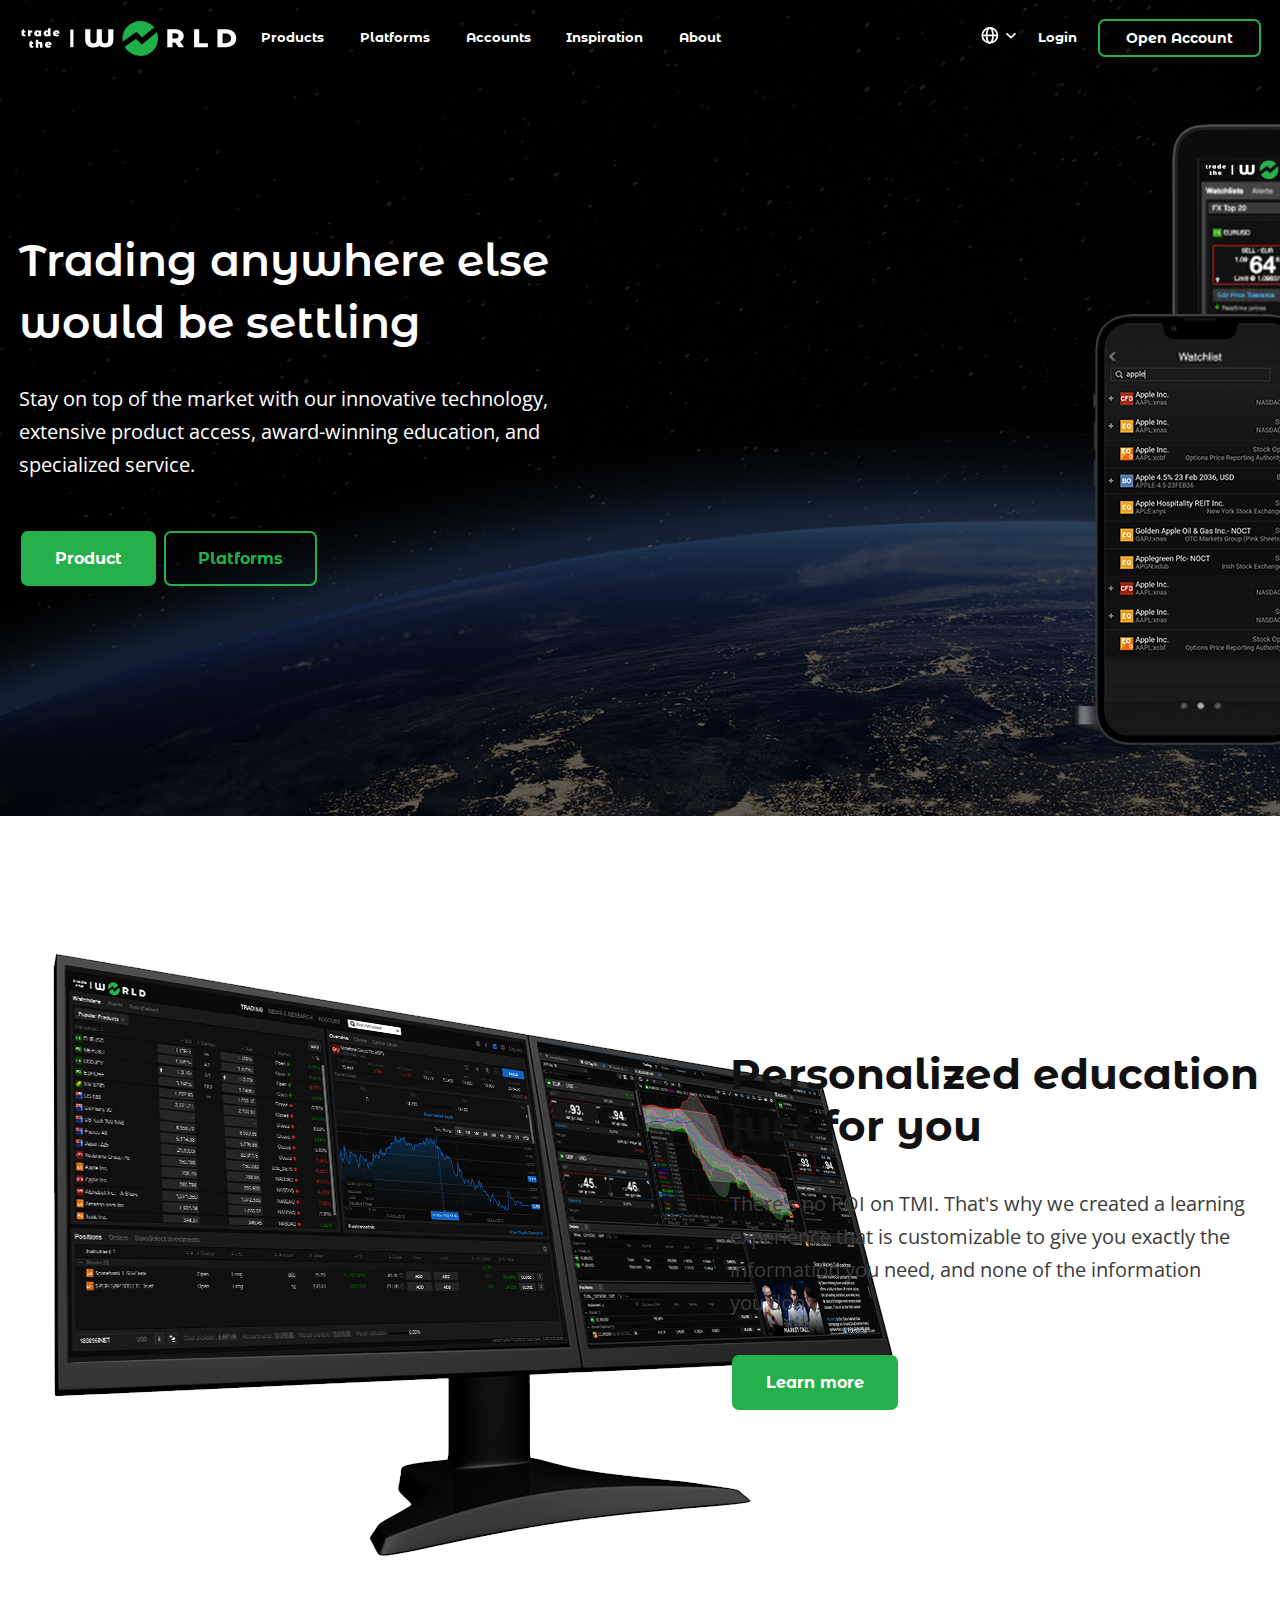
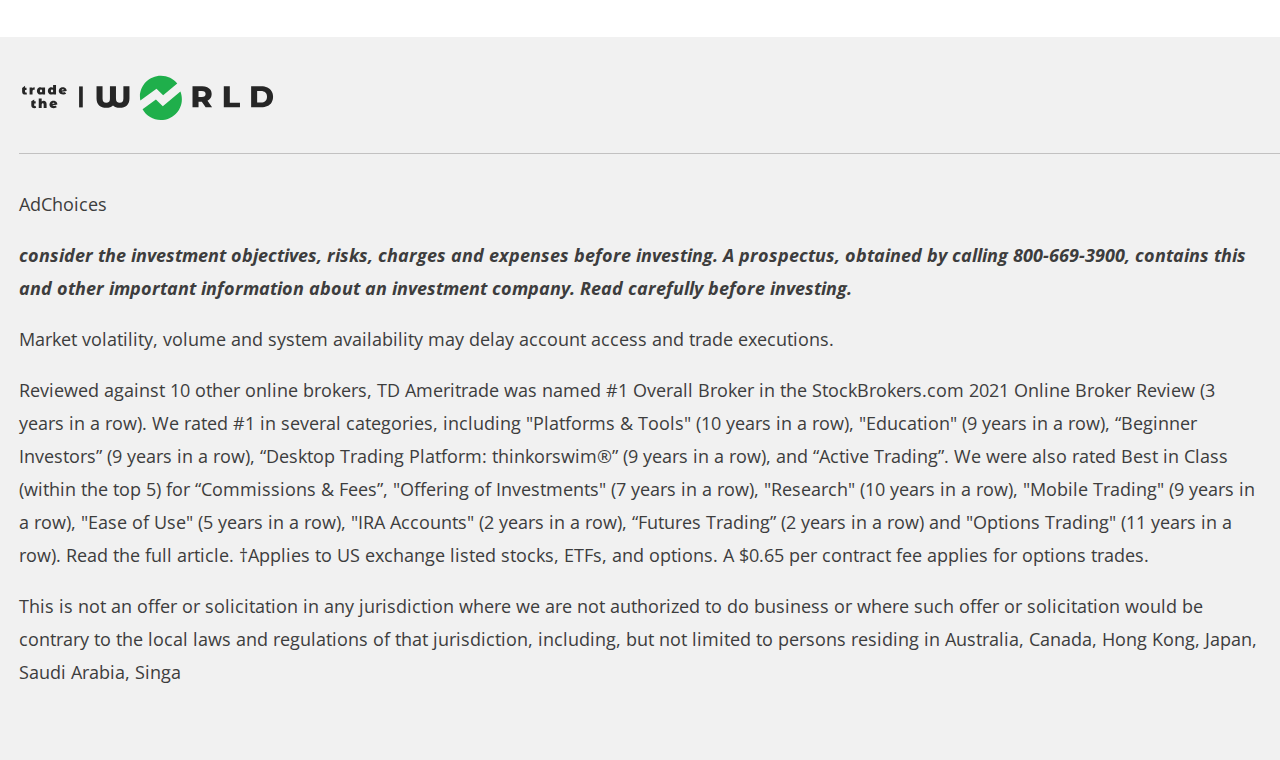
<file: index.html>
<!DOCTYPE html>
<html lang="en">

<head>
    <meta charset="UTF-8">
    <meta http-equiv="X-UA-Compatible" content="IE=edge">
    <meta name="viewport" content="width=device-width, initial-scale=1.0">
    <title>Online Stock Trading</title>
    <meta name="description"
        content="Explore TD Ameritrade, the best online broker for online stock trading, long-term investing, and retirement planning.">
    <link rel="stylesheet" href="mystyle.css">
    <link rel="preconnect" href="https://fonts.googleapis.com">
    <link rel="preconnect" href="https://fonts.gstatic.com" crossorigin>
    <link
        href="https://fonts.googleapis.com/css2?family=Montserrat+Alternates:ital,wght@0,600;0,700;0,800;0,900;1,700&family=Open+Sans:wght@300;400&display=swap"
        rel="stylesheet">
</head>

<body>
    <div class="navSection">
        <div class="navInnerSection">
            <a href="index.html" style="float: left;">
                <img src="images/logo.svg" width="220" alt="Trade The World Logo">
            </a>
            <!-- Left categoryst -->
            <div class="leftCategorys">

                <a href="Products.html" style="text-decoration: none;">
                    <div style=" display: block;">
                        <label>Products</label>
                    </div>
                </a>

                <a href="Platforms.html" style="text-decoration: none;">
                    <div style="display: block;">
                        <label>Platforms</label>
                    </div>
                </a>

                <a href="Accounts.html" style="text-decoration: none;">
                    <div style="display: block;">
                        <label>Accounts</label>
                    </div>
                </a>

                <a href="Inspiration.html" style="text-decoration: none;">
                    <div style="display: block;">
                        <label>Inspiration</label>
                    </div>
                </a>

                <a href="About.html" style="text-decoration: none;">
                    <div style="display: block;">
                        <label>About</label>
                    </div>
                </a>

            </div>
            <!-- right object -->
            <div class="rightNav">

                <a href="https://express.etrade.com/etx/rtao/ma/account-category">
                    <button class="button3 buttonB">Open Account</button>
                </a>
                <div class="loginNav"><a href="https://us.etrade.com/e/t/user/login">Login</a></div>
                <div class="languages" width="41"><a href="#"><img src="images/languages.svg" alt="Trade The World Logo"
                            width="36"></a>
                </div>



            </div>
        </div>
    </div>
    <div class="topSection">
        <div class="inerSection">

            <div class="textBox">
                <h1>Trading anywhere else<br>
                    would be settling</h1>
                <p>Stay on top of the market with our innovative technology,<br> extensive product access,
                    award-winning
                    education, and<br>
                    specialized service.</p>
                <a class="margTop" href="Products.html">
                    <button class="button1 button">Product</button>
                </a>

                <a href="Platforms.html">
                    <button class="button2 button">Platforms</button>
                </a>
            </div>

        </div>
    </div>
    <div class="row">
        <div class="educationPosition">
            <div class="educationText" ">
                <h2>Personalized education<br>
                    just for you</h2>
            <p>There's no ROI on TMI. That's why we created a learning<br>
                experience that is customizable to give you exactly the<br>
                information you need, and none of the information<br>
                you don't. </p>

                <a  href=" Education.html"> <button class="button1 button">Learn more</button>
                </a>

            </div>
        </div>
    </div>
    <footer>
        <div class="footerBox">
            <a href="index.html">
                <img src="images/footerLogo.svg" width="257" alt="Trade The World Logo">
            </a>
            <img src="images/lineFooter.png" alt="Trade The World">


            <p style="margin-top: 30px;">AdChoices</p>

            <p style="font-style: oblique; text-align: justify;"><strong> consider the investment objectives, risks,
                    charges and expenses
                    before investing. A
                    prospectus,
                    obtained by
                    calling 800-669-3900, contains this<br> and other important information about an investment company.
                    Read
                    carefully before
                    investing.</strong>
            </p>
            <p>Market volatility, volume and system availability may delay account access and trade executions.</p>
            <p>Reviewed against 10 other online brokers, TD Ameritrade was named #1 Overall Broker in the
                StockBrokers.com 2021 Online Broker Review (3 years in a row). We rated #1 in several categories,
                including "Platforms & Tools" (10 years in a row), "Education" (9 years in a row), “Beginner Investors”
                (9 years in a row), “Desktop Trading Platform: thinkorswim®” (9 years in a row), and “Active Trading”.
                We were also rated Best in Class (within the top 5) for “Commissions & Fees”, "Offering of Investments"
                (7 years in a row), "Research" (10 years in a row), "Mobile Trading" (9 years in a row), "Ease of Use"
                (5 years in a row), "IRA Accounts" (2 years in a row), “Futures Trading” (2 years in a row) and "Options
                Trading" (11 years in a row). Read the full article.
                †Applies to US exchange listed stocks, ETFs, and options. A $0.65 per contract fee applies for options
                trades.</p>
            <p>This is not an offer or solicitation in any jurisdiction where we are not authorized to do business
                or where such offer or solicitation would be contrary to the local laws and regulations of that
                jurisdiction, including, but not limited to persons residing in Australia, Canada, Hong Kong, Japan,
                Saudi Arabia, Singa</p>

        </div>


    </footer>




</body>

</html>
</file>
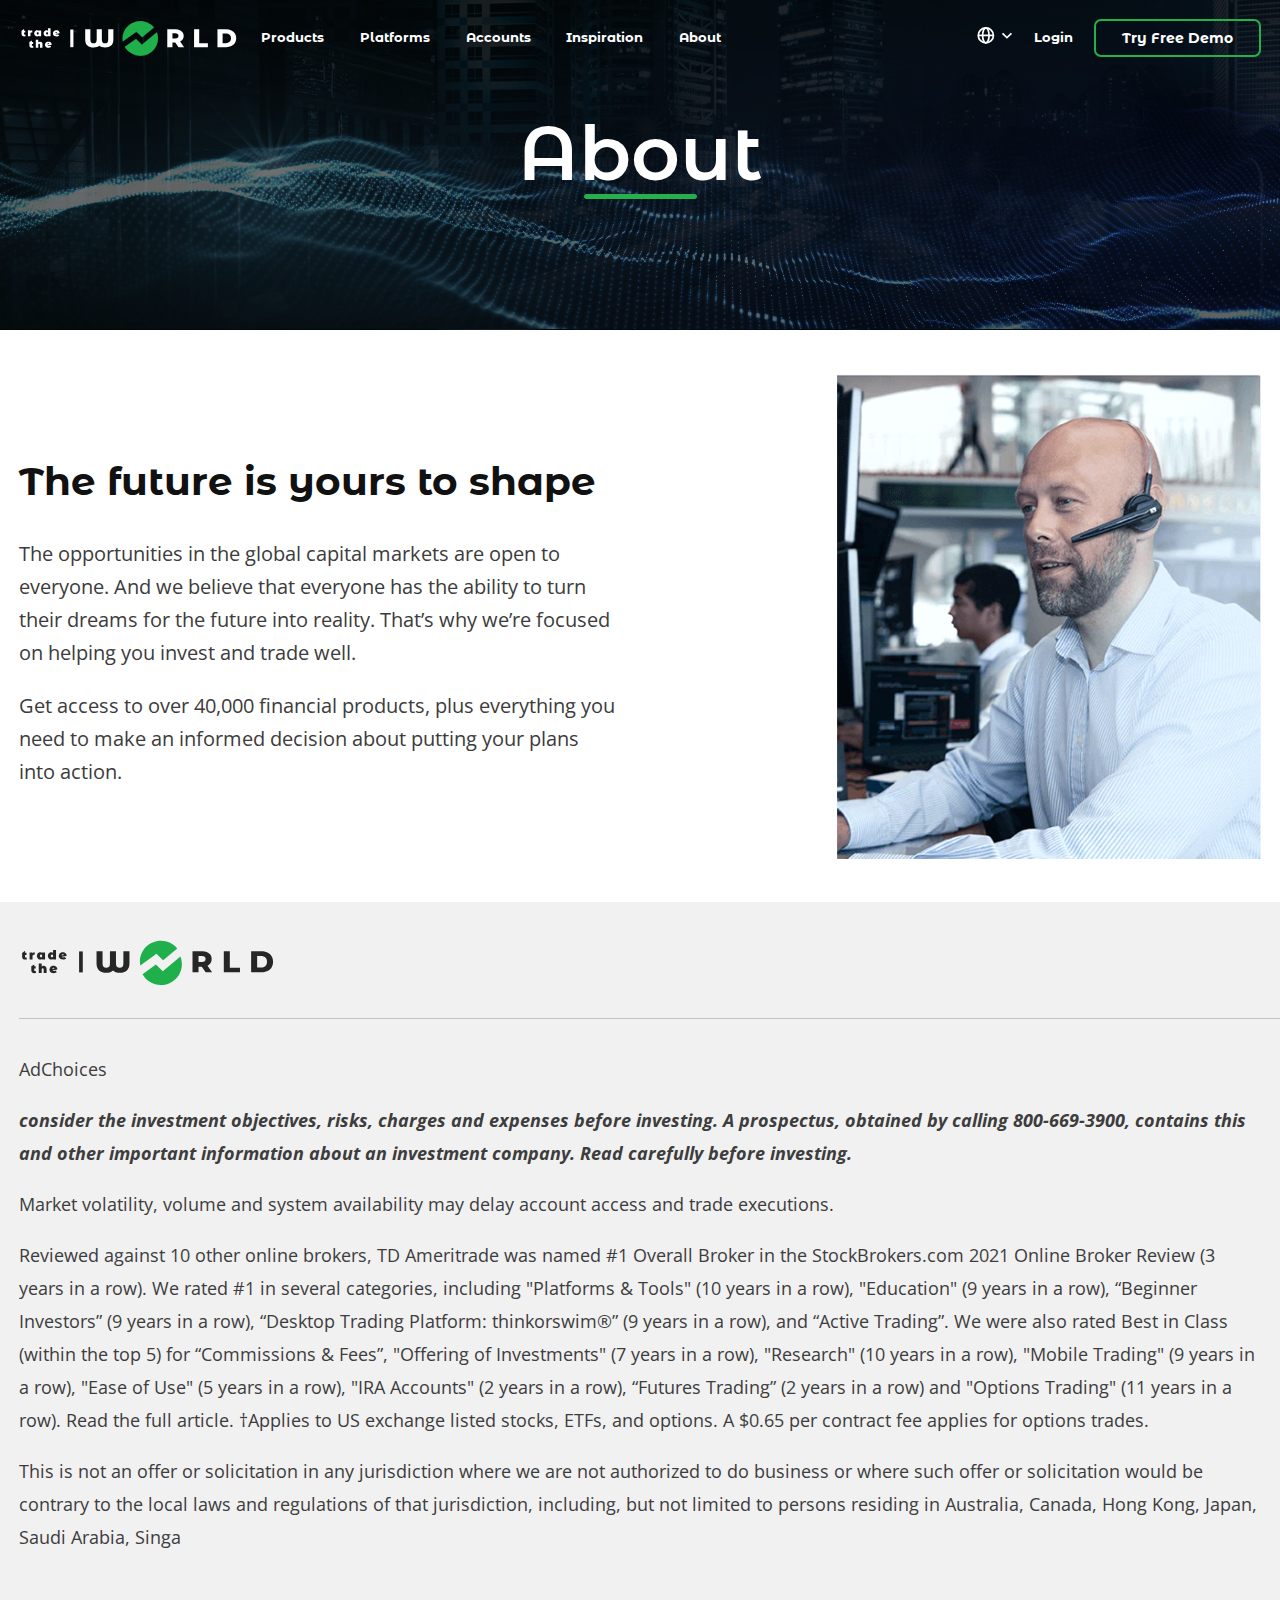
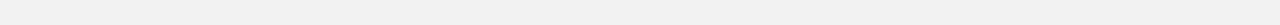
<file: About.html>
<!DOCTYPE html>
<html lang="en">

<head>
    <meta charset="UTF-8">
    <meta http-equiv="X-UA-Compatible" content="IE=edge">
    <meta name="viewport" content="width=device-width, initial-scale=1.0">
    <title>About</title>
    <meta name="description"
        content="Explore TD Ameritrade, the best online broker for online stock trading, long-term investing, and retirement planning.">
    <link rel="stylesheet" href="mystyle.css">
    <link rel="preconnect" href="https://fonts.googleapis.com">
    <link rel="preconnect" href="https://fonts.gstatic.com" crossorigin>
    <link
        href="https://fonts.googleapis.com/css2?family=Montserrat+Alternates:ital,wght@0,600;0,700;0,800;0,900;1,700&family=Open+Sans:wght@300;400&display=swap"
        rel="stylesheet">
</head>

<body>
    <header>
        <div class="navSection">
            <div class="navInnerSection">
                <a href="index.html" style="float: left;">
                    <img src="images/logo.svg" alt="Trade The World Logo" width="220">
                </a>
                <!-- Left categoryst -->
                <div class="leftCategorys">

                    <a href="Products.html" style="text-decoration: none;">
                        <div style=" display: block;">
                            <label>Products</label>
                        </div>
                    </a>

                    <a href="Platforms.html" style="text-decoration: none;">
                        <div style="display: block;">
                            <label>Platforms</label>
                        </div>
                    </a>

                    <a href="Accounts.html" style="text-decoration: none;">
                        <div style="display: block;">
                            <label>Accounts</label>
                        </div>
                    </a>

                    <a href="Inspiration.html" style="text-decoration: none;">
                        <div style="display: block;">
                            <label>Inspiration</label>
                        </div>
                    </a>

                    <a href="About.html" style="text-decoration: none;">
                        <div style="display: block;">
                            <label>About</label>
                        </div>
                    </a>

                </div>
                <!-- right object -->
                <div class="rightNav">

                    <a href="https://www.hackampus.com/">
                        <button class="button3 buttonB">Try Free Demo</button>
                    </a>
                    <div class="loginNav"><a href="#">Login</a></div>
                    <div class="languages" width="41"><a href="#"><img src="images/languages.svg"
                                alt="Trade The World Logo" width="36"></a>
                    </div>



                </div>
            </div>

        </div>

        <div class="hederBox">
            <div style="display: block;height: 270px;text-align: center;margin-top: 0px;">
                <h1>About
                    <img src="images/line01.png"
                        style="display: block;margin-left: auto;margin-right: auto;margin-top: 10px;">

                </h1>
            </div>
        </div>
    </header>

    <!-- middel section -->
    <div class="middtelSection">

        <div class="middelSectionBox">
            <div class="textBoxMiddel">

                <h2>The future is yours to shape</h2>

                <p>The opportunities in the global capital markets are open to<br> everyone. And we believe that
                    everyone
                    has the ability to turn their dreams for the future into reality. That’s why we’re focused
                    on helping you invest and trade well. </p>

                <p>Get access to over 40,000 financial products, plus everything you<br> need to make an informed
                    decision about putting your plans<br> into action.</p>

            </div>



            <div class="textBoxMiddelB"> <img src="images/about.jpg" alt="About"></div>

        </div>


    </div>



    <footer>
        <div class="footerBox">
            <a href="index.html">
                <img src="images/footerLogo.svg" width="257" alt="Trade The World Logo">
            </a>
            <img src="images/lineFooter.png" alt="Trade The World">


            <p style="margin-top: 30px;">AdChoices</p>

            <p style="font-style: oblique; text-align: justify;"><strong> consider the investment objectives, risks,
                    charges and expenses
                    before investing. A
                    prospectus,
                    obtained by
                    calling 800-669-3900, contains this<br> and other important information about an investment
                    company.
                    Read
                    carefully before
                    investing.</strong>
            </p>
            <p>Market volatility, volume and system availability may delay account access and trade executions.</p>
            <p>Reviewed against 10 other online brokers, TD Ameritrade was named #1 Overall Broker in the
                StockBrokers.com 2021 Online Broker Review (3 years in a row). We rated #1 in several categories,
                including "Platforms & Tools" (10 years in a row), "Education" (9 years in a row), “Beginner Investors”
                (9 years in a row), “Desktop Trading Platform: thinkorswim®” (9 years in a row), and “Active Trading”.
                We were also rated Best in Class (within the top 5) for “Commissions & Fees”, "Offering of Investments"
                (7 years in a row), "Research" (10 years in a row), "Mobile Trading" (9 years in a row), "Ease of Use"
                (5 years in a row), "IRA Accounts" (2 years in a row), “Futures Trading” (2 years in a row) and
                "Options
                Trading" (11 years in a row). Read the full article.
                †Applies to US exchange listed stocks, ETFs, and options. A $0.65 per contract fee applies for options
                trades.</p>
            <p>This is not an offer or solicitation in any jurisdiction where we are not authorized to do business
                or where such offer or solicitation would be contrary to the local laws and regulations of that
                jurisdiction, including, but not limited to persons residing in Australia, Canada, Hong Kong, Japan,
                Saudi Arabia, Singa</p>

        </div>


    </footer>
</body>

</html>
</file>
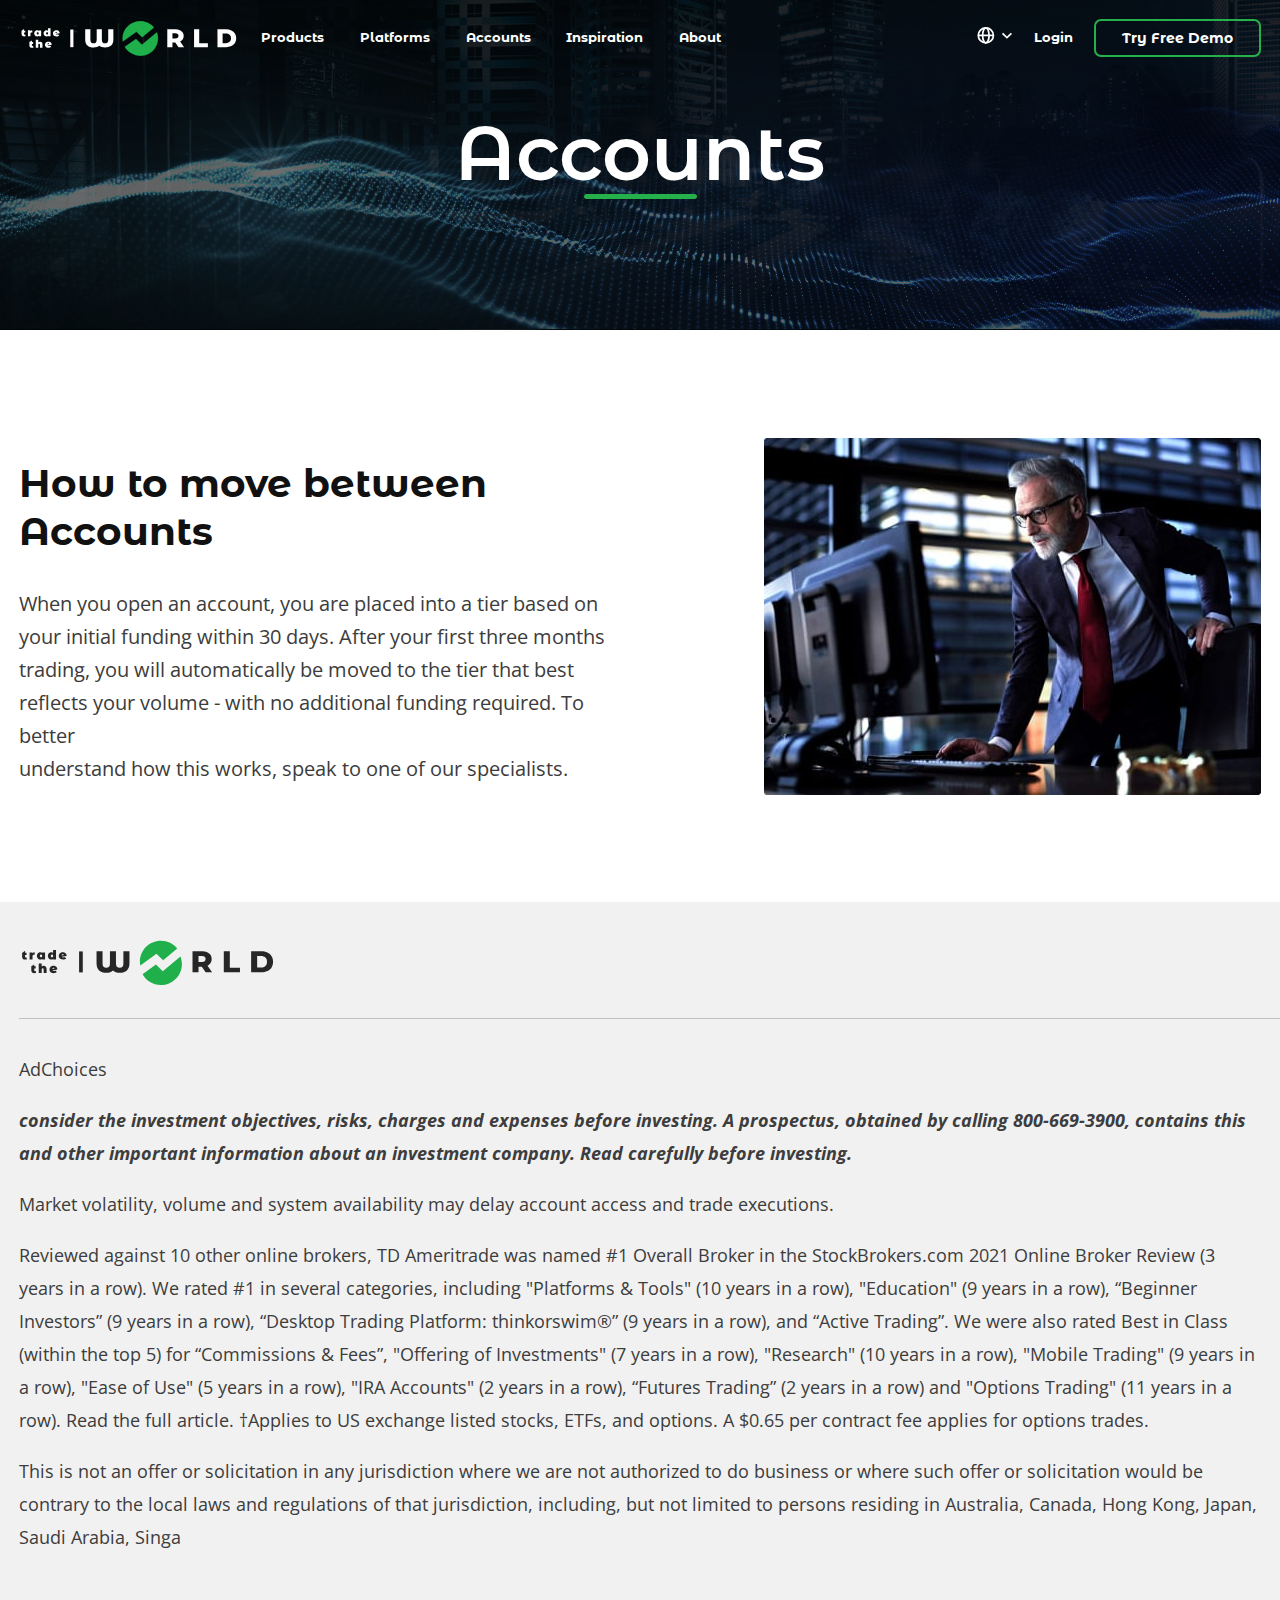
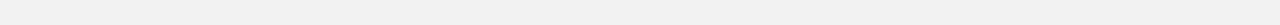
<file: Accounts.html>
<!DOCTYPE html>
<html lang="en">

<head>
    <meta charset="UTF-8">
    <meta http-equiv="X-UA-Compatible" content="IE=edge">
    <meta name="viewport" content="width=device-width, initial-scale=1.0">
    <title>Accounts</title>
    <meta name="description"
        content="Explore TD Ameritrade, the best online broker for online stock trading, long-term investing, and retirement planning.">
    <link rel="stylesheet" href="mystyle.css">
    <link rel="preconnect" href="https://fonts.googleapis.com">
    <link rel="preconnect" href="https://fonts.gstatic.com" crossorigin>
    <link
        href="https://fonts.googleapis.com/css2?family=Montserrat+Alternates:ital,wght@0,600;0,700;0,800;0,900;1,700&family=Open+Sans:wght@300;400&display=swap"
        rel="stylesheet">
</head>

<body>
    <header>
        <div class="navSection">
            <div class="navInnerSection">
                <a href="index.html" style="float: left;">
                    <img src="images/logo.svg" alt="Trade The World Logo" width="220">
                </a>
                <!-- Left categoryst -->
                <div class="leftCategorys">

                    <a href="Products.html" style="text-decoration: none;">
                        <div style=" display: block;">
                            <label>Products</label>
                        </div>
                    </a>

                    <a href="Platforms.html" style="text-decoration: none;">
                        <div style="display: block;">
                            <label>Platforms</label>
                        </div>
                    </a>

                    <a href="Accounts.html" style="text-decoration: none;">
                        <div style="display: block;">
                            <label>Accounts</label>
                        </div>
                    </a>

                    <a href="Inspiration.html" style="text-decoration: none;">
                        <div style="display: block;">
                            <label>Inspiration</label>
                        </div>
                    </a>

                    <a href="About.html" style="text-decoration: none;">
                        <div style="display: block;">
                            <label>About</label>
                        </div>
                    </a>

                </div>
                <!-- right object -->
                <div class="rightNav">

                    <a href="https://www.hackampus.com/">
                        <button class="button3 buttonB">Try Free Demo</button>
                    </a>
                    <div class="loginNav"><a href="#">Login</a></div>
                    <div class="languages" width="41"><a href="#"><img src="images/languages.svg"
                                alt="Trade The World Logo" width="36"></a>
                    </div>



                </div>
            </div>

        </div>

        <div class="hederBox">
            <div style="display: block;height: 270px;text-align: center;margin-top: 0px;">
                <h1>Accounts
                    <img src="images/line01.png"
                        style="display: block;margin-left: auto;margin-right: auto;margin-top: 10px;">

                </h1>
            </div>
        </div>
    </header>

    <!-- middel section -->
    <div class="middtelSection">

        <div class="middelSectionBox">
            <div class="textBoxMiddel">

                <h2>How to move between<br>
                    Accounts</h2>

                <p>When you open an account, you are placed into a tier based on<br> your initial funding within 30
                    days.
                    After your first three months<br> trading, you will automatically be moved to the tier that best
                    reflects your volume - with no additional funding required. To better<br> understand how this works,
                    speak to one of our specialists.</p>

            </div>



            <div class="textBoxMiddelB"> <img src="images/accounts.jpg" alt="Accounts"></div>

        </div>


    </div>



    <footer>
        <div class="footerBox">
            <a href="index.html">
                <img src="images/footerLogo.svg" width="257" alt="Trade The World Logo">
            </a>
            <img src="images/lineFooter.png" alt="Trade The World">


            <p style="margin-top: 30px;">AdChoices</p>

            <p style="font-style: oblique; text-align: justify;"><strong> consider the investment objectives, risks,
                    charges and expenses
                    before investing. A
                    prospectus,
                    obtained by
                    calling 800-669-3900, contains this<br> and other important information about an investment
                    company.
                    Read
                    carefully before
                    investing.</strong>
            </p>
            <p>Market volatility, volume and system availability may delay account access and trade executions.</p>
            <p>Reviewed against 10 other online brokers, TD Ameritrade was named #1 Overall Broker in the
                StockBrokers.com 2021 Online Broker Review (3 years in a row). We rated #1 in several categories,
                including "Platforms & Tools" (10 years in a row), "Education" (9 years in a row), “Beginner Investors”
                (9 years in a row), “Desktop Trading Platform: thinkorswim®” (9 years in a row), and “Active Trading”.
                We were also rated Best in Class (within the top 5) for “Commissions & Fees”, "Offering of Investments"
                (7 years in a row), "Research" (10 years in a row), "Mobile Trading" (9 years in a row), "Ease of Use"
                (5 years in a row), "IRA Accounts" (2 years in a row), “Futures Trading” (2 years in a row) and
                "Options
                Trading" (11 years in a row). Read the full article.
                †Applies to US exchange listed stocks, ETFs, and options. A $0.65 per contract fee applies for options
                trades.</p>
            <p>This is not an offer or solicitation in any jurisdiction where we are not authorized to do business
                or where such offer or solicitation would be contrary to the local laws and regulations of that
                jurisdiction, including, but not limited to persons residing in Australia, Canada, Hong Kong, Japan,
                Saudi Arabia, Singa</p>

        </div>


    </footer>
</body>

</html>
</file>
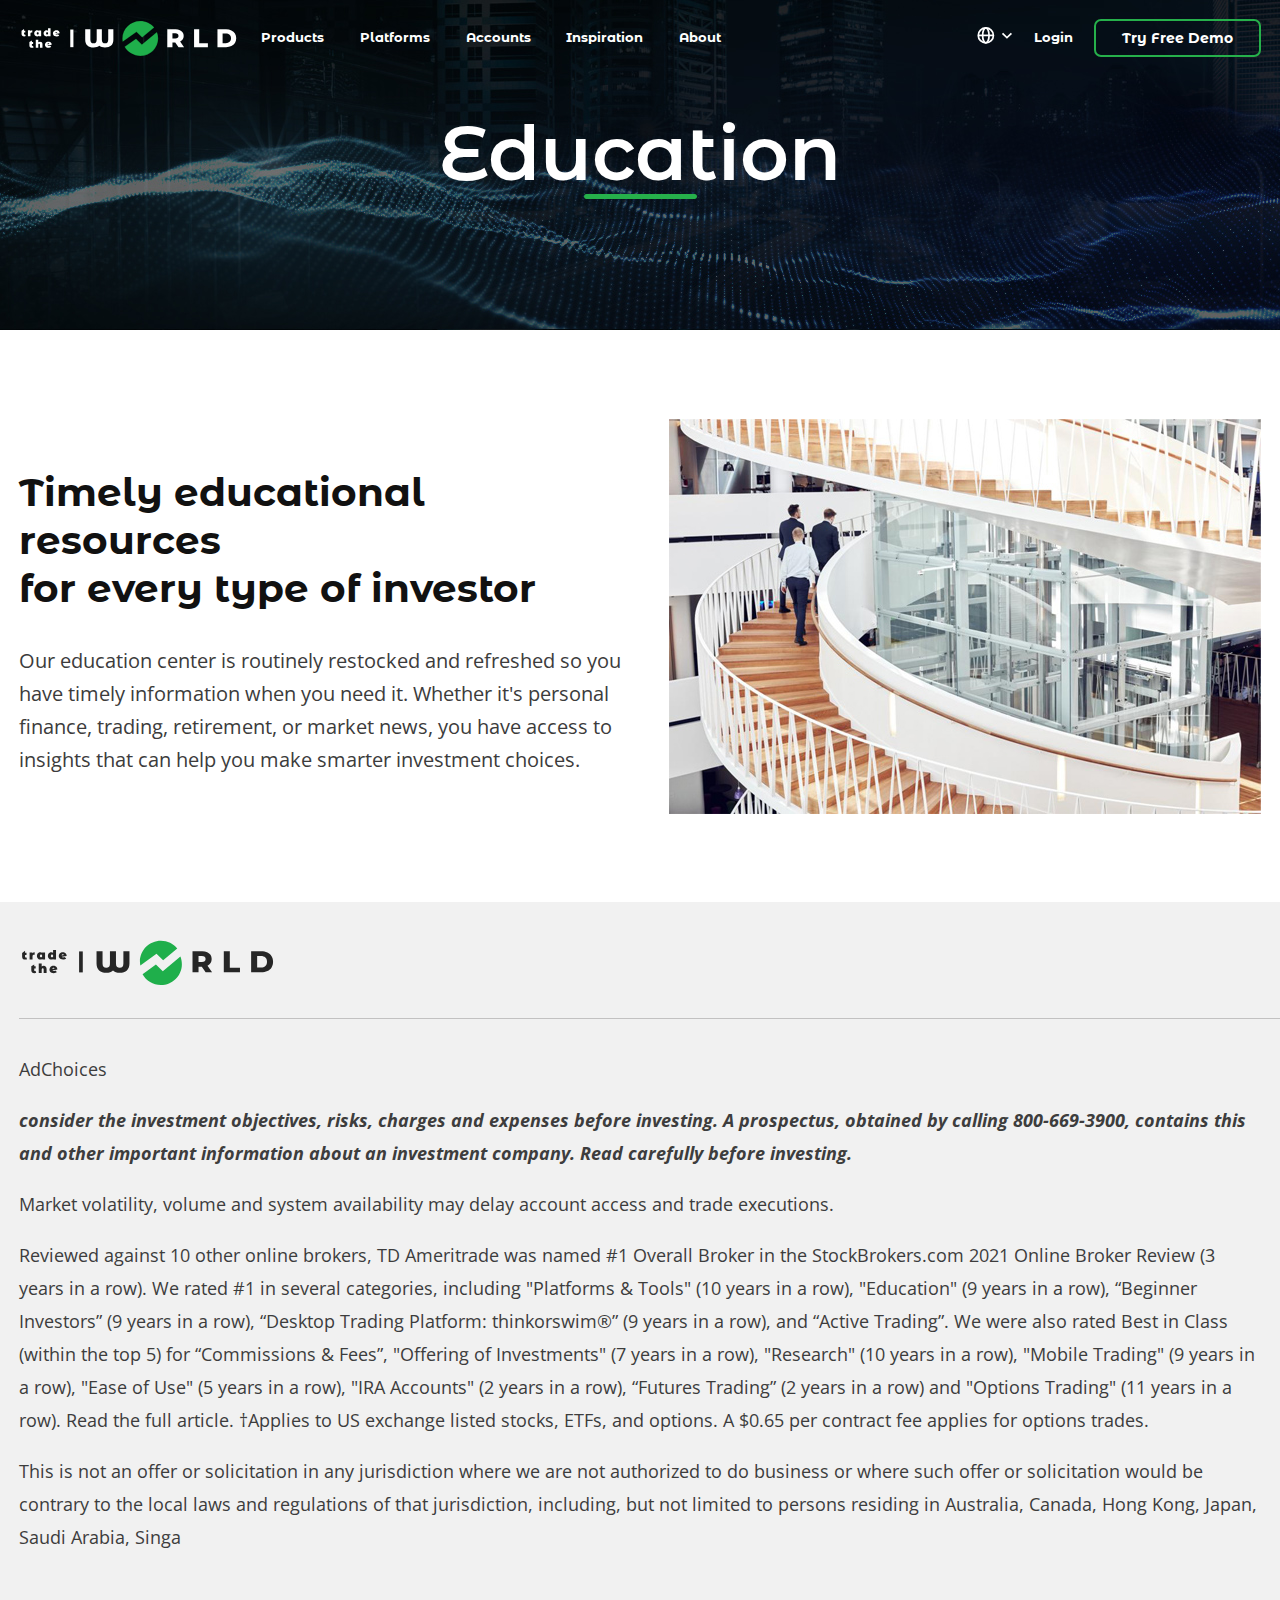
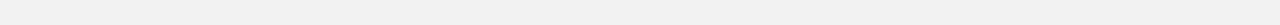
<file: Education.html>
<!DOCTYPE html>
<html lang="en">

<head>
    <meta charset="UTF-8">
    <meta http-equiv="X-UA-Compatible" content="IE=edge">
    <meta name="viewport" content="width=device-width, initial-scale=1.0">
    <title>Education</title>
    <meta name="description"
        content="Explore TD Ameritrade, the best online broker for online stock trading, long-term investing, and retirement planning.">
    <link rel="stylesheet" href="mystyle.css">
    <link rel="preconnect" href="https://fonts.googleapis.com">
    <link rel="preconnect" href="https://fonts.gstatic.com" crossorigin>
    <link
        href="https://fonts.googleapis.com/css2?family=Montserrat+Alternates:ital,wght@0,600;0,700;0,800;0,900;1,700&family=Open+Sans:wght@300;400&display=swap"
        rel="stylesheet">
</head>

<body>
    <header>
        <div class="navSection">
            <div class="navInnerSection">
                <a href="index.html" style="float: left;">
                    <img src="images/logo.svg" alt="Trade The World Logo" width="220">
                </a>
                <!-- Left categoryst -->
                <div class="leftCategorys">

                    <a href="Products.html" style="text-decoration: none;">
                        <div style=" display: block;">
                            <label>Products</label>
                        </div>
                    </a>

                    <a href="Platforms.html" style="text-decoration: none;">
                        <div style="display: block;">
                            <label>Platforms</label>
                        </div>
                    </a>

                    <a href="Accounts.html" style="text-decoration: none;">
                        <div style="display: block;">
                            <label>Accounts</label>
                        </div>
                    </a>

                    <a href="Inspiration.html" style="text-decoration: none;">
                        <div style="display: block;">
                            <label>Inspiration</label>
                        </div>
                    </a>

                    <a href="About.html" style="text-decoration: none;">
                        <div style="display: block;">
                            <label>About</label>
                        </div>
                    </a>

                </div>
                <!-- right object -->
                <div class="rightNav">

                    <a href="https://www.hackampus.com/">
                        <button class="button3 buttonB">Try Free Demo</button>
                    </a>
                    <div class="loginNav"><a href="#">Login</a></div>
                    <div class="languages" width="41"><a href="#"><img src="images/languages.svg"
                                alt="Trade The World Logo" width="36"></a>
                    </div>



                </div>
            </div>

        </div>

        <div class="hederBox">
            <div style="display: block;height: 270px;text-align: center;margin-top: 0px;">
                <h1>Education
                    <img src="images/line01.png"
                        style="display: block;margin-left: auto;margin-right: auto;margin-top: 10px;">

                </h1>
            </div>
        </div>
    </header>

    <!-- middel section -->
    <div class="middtelSection">

        <div class="middelSectionBox">
            <div class="textBoxMiddel">

                <h2>Timely educational resources<br>
                    for every type of investor </h2>

                <p>Our education center is routinely restocked and refreshed so you<br> have timely information when you
                    need it. Whether it's personal<br> finance, trading, retirement, or market news, you have access
                    to<br>
                    insights that can help you make smarter investment choices.</p>

            </div>



            <div class="textBoxMiddelB"> <img src="images/education.jpg" alt="Trading Education"></div>

        </div>


    </div>



    <footer>
        <div class="footerBox">
            <a href="index.html">
                <img src="images/footerLogo.svg" width="257" alt="Trade The World Logo">
            </a>
            <img src="images/lineFooter.png" alt="Trade The World">


            <p style="margin-top: 30px;">AdChoices</p>

            <p style="font-style: oblique; text-align: justify;"><strong> consider the investment objectives, risks,
                    charges and expenses
                    before investing. A
                    prospectus,
                    obtained by
                    calling 800-669-3900, contains this<br> and other important information about an investment
                    company.
                    Read
                    carefully before
                    investing.</strong>
            </p>
            <p>Market volatility, volume and system availability may delay account access and trade executions.</p>
            <p>Reviewed against 10 other online brokers, TD Ameritrade was named #1 Overall Broker in the
                StockBrokers.com 2021 Online Broker Review (3 years in a row). We rated #1 in several categories,
                including "Platforms & Tools" (10 years in a row), "Education" (9 years in a row), “Beginner Investors”
                (9 years in a row), “Desktop Trading Platform: thinkorswim®” (9 years in a row), and “Active Trading”.
                We were also rated Best in Class (within the top 5) for “Commissions & Fees”, "Offering of Investments"
                (7 years in a row), "Research" (10 years in a row), "Mobile Trading" (9 years in a row), "Ease of Use"
                (5 years in a row), "IRA Accounts" (2 years in a row), “Futures Trading” (2 years in a row) and
                "Options
                Trading" (11 years in a row). Read the full article.
                †Applies to US exchange listed stocks, ETFs, and options. A $0.65 per contract fee applies for options
                trades.</p>
            <p>This is not an offer or solicitation in any jurisdiction where we are not authorized to do business
                or where such offer or solicitation would be contrary to the local laws and regulations of that
                jurisdiction, including, but not limited to persons residing in Australia, Canada, Hong Kong, Japan,
                Saudi Arabia, Singa</p>

        </div>


    </footer>
</body>

</html>
</file>
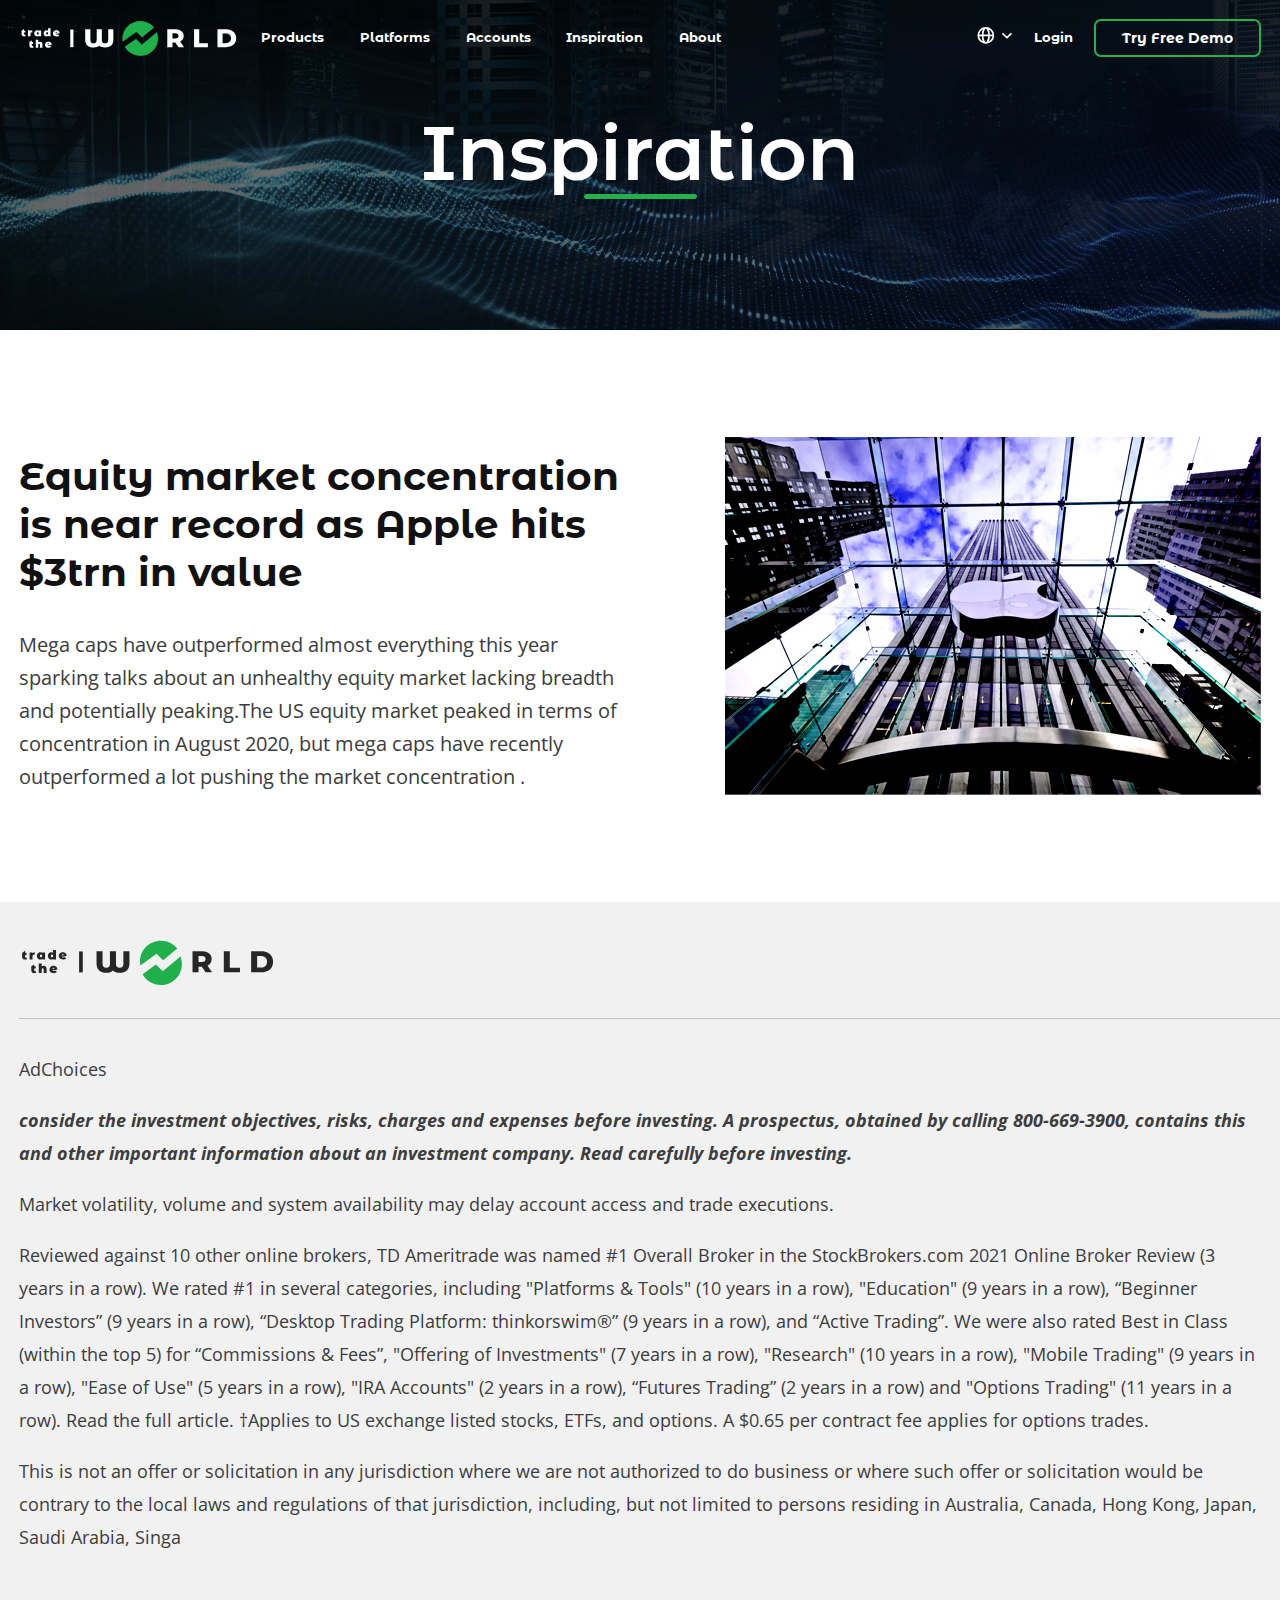
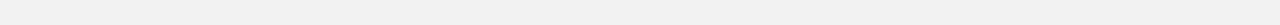
<file: Inspiration.html>
<!DOCTYPE html>
<html lang="en">

<head>
    <meta charset="UTF-8">
    <meta http-equiv="X-UA-Compatible" content="IE=edge">
    <meta name="viewport" content="width=device-width, initial-scale=1.0">
    <title>Inspiration</title>
    <meta name="description"
        content="Explore TD Ameritrade, the best online broker for online stock trading, long-term investing, and retirement planning.">
    <link rel="stylesheet" href="mystyle.css">
    <link rel="preconnect" href="https://fonts.googleapis.com">
    <link rel="preconnect" href="https://fonts.gstatic.com" crossorigin>
    <link
        href="https://fonts.googleapis.com/css2?family=Montserrat+Alternates:ital,wght@0,600;0,700;0,800;0,900;1,700&family=Open+Sans:wght@300;400&display=swap"
        rel="stylesheet">
</head>

<body>
    <header>
        <div class="navSection">
            <div class="navInnerSection">
                <a href="index.html" style="float: left;">
                    <img src="images/logo.svg" alt="Trade The World Logo" width="220">
                </a>
                <!-- Left categoryst -->
                <div class="leftCategorys">

                    <a href="Products.html" style="text-decoration: none;">
                        <div style=" display: block;">
                            <label>Products</label>
                        </div>
                    </a>

                    <a href="Platforms.html" style="text-decoration: none;">
                        <div style="display: block;">
                            <label>Platforms</label>
                        </div>
                    </a>

                    <a href="Accounts.html" style="text-decoration: none;">
                        <div style="display: block;">
                            <label>Accounts</label>
                        </div>
                    </a>

                    <a href="Inspiration.html" style="text-decoration: none;">
                        <div style="display: block;">
                            <label>Inspiration</label>
                        </div>
                    </a>

                    <a href="About.html" style="text-decoration: none;">
                        <div style="display: block;">
                            <label>About</label>
                        </div>
                    </a>

                </div>
                <!-- right object -->
                <div class="rightNav">

                    <a href="https://www.hackampus.com/">
                        <button class="button3 buttonB">Try Free Demo</button>
                    </a>
                    <div class="loginNav"><a href="#">Login</a></div>
                    <div class="languages" width="41"><a href="#"><img src="images/languages.svg"
                                alt="Trade The World Logo" width="36"></a>
                    </div>



                </div>
            </div>

        </div>

        <div class="hederBox">
            <div style="display: block;height: 270px;text-align: center;margin-top: 0px;">
                <h1>Inspiration
                    <img src="images/line01.png"
                        style="display: block;margin-left: auto;margin-right: auto;margin-top: 10px;">

                </h1>
            </div>
        </div>
    </header>

    <!-- middel section -->
    <div class="middtelSection">

        <div class="middelSectionBox">
            <div class="textBoxMiddel">

                <h2>Equity market concentration<br>
                    is near record as Apple hits<br>
                    $3trn in value</h2>

                <p>Mega caps have outperformed almost everything this year<br>
                    sparking talks about an unhealthy equity market lacking breadth<br> and potentially peaking.The US
                    equity market peaked in terms of<br> concentration in August 2020, but mega caps have recently
                    outperformed a lot pushing the market concentration .</p>

            </div>



            <div class="textBoxMiddelB"> <img src="images/apple.jpg" alt="Inspiration"></div>

        </div>


    </div>



    <footer>
        <div class="footerBox">
            <a href="index.html">
                <img src="images/footerLogo.svg" width="257" alt="Trade The World Logo">
            </a>
            <img src="images/lineFooter.png" alt="Trade The World">


            <p style="margin-top: 30px;">AdChoices</p>

            <p style="font-style: oblique; text-align: justify;"><strong> consider the investment objectives, risks,
                    charges and expenses
                    before investing. A
                    prospectus,
                    obtained by
                    calling 800-669-3900, contains this<br> and other important information about an investment
                    company.
                    Read
                    carefully before
                    investing.</strong>
            </p>
            <p>Market volatility, volume and system availability may delay account access and trade executions.</p>
            <p>Reviewed against 10 other online brokers, TD Ameritrade was named #1 Overall Broker in the
                StockBrokers.com 2021 Online Broker Review (3 years in a row). We rated #1 in several categories,
                including "Platforms & Tools" (10 years in a row), "Education" (9 years in a row), “Beginner Investors”
                (9 years in a row), “Desktop Trading Platform: thinkorswim®” (9 years in a row), and “Active Trading”.
                We were also rated Best in Class (within the top 5) for “Commissions & Fees”, "Offering of Investments"
                (7 years in a row), "Research" (10 years in a row), "Mobile Trading" (9 years in a row), "Ease of Use"
                (5 years in a row), "IRA Accounts" (2 years in a row), “Futures Trading” (2 years in a row) and
                "Options
                Trading" (11 years in a row). Read the full article.
                †Applies to US exchange listed stocks, ETFs, and options. A $0.65 per contract fee applies for options
                trades.</p>
            <p>This is not an offer or solicitation in any jurisdiction where we are not authorized to do business
                or where such offer or solicitation would be contrary to the local laws and regulations of that
                jurisdiction, including, but not limited to persons residing in Australia, Canada, Hong Kong, Japan,
                Saudi Arabia, Singa</p>

        </div>


    </footer>
</body>

</html>
</file>
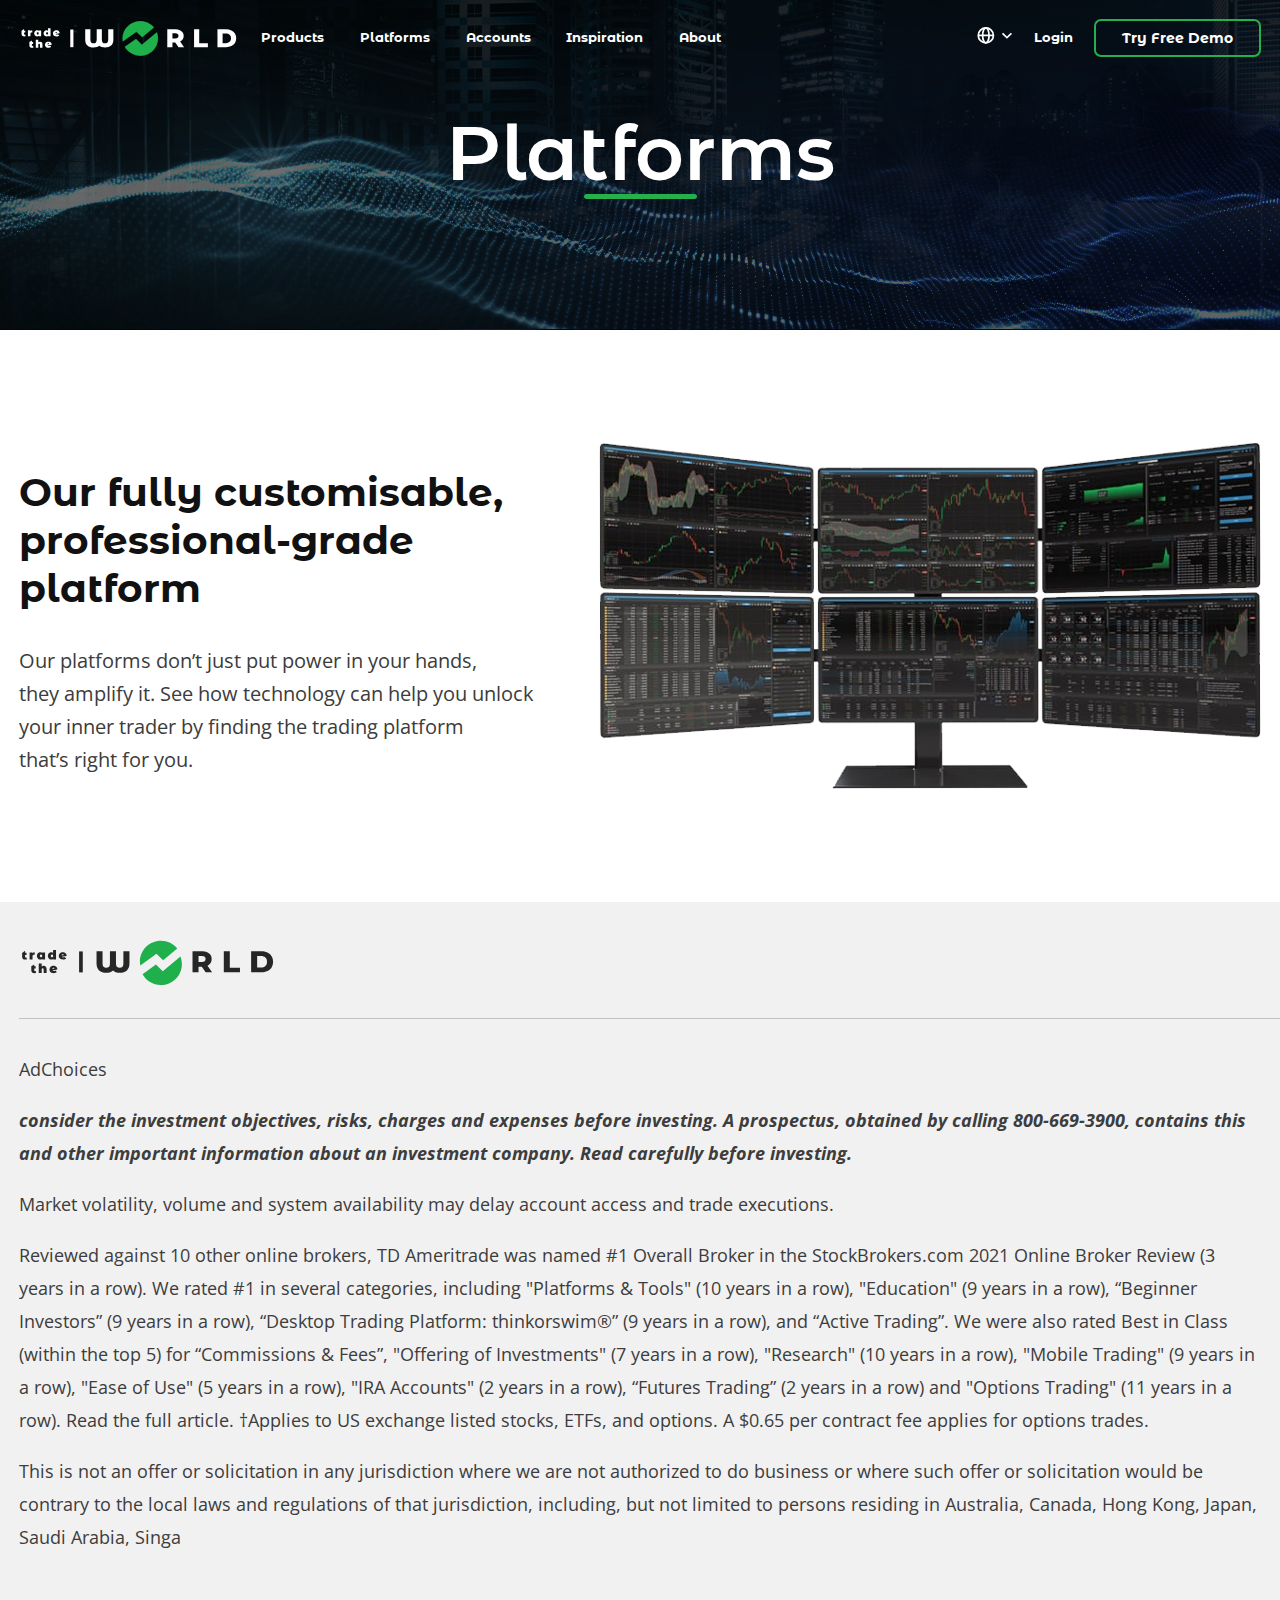
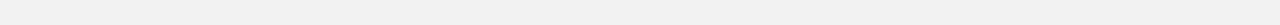
<file: Platforms.html>
<!DOCTYPE html>
<html lang="en">

<head>
    <meta charset="UTF-8">
    <meta http-equiv="X-UA-Compatible" content="IE=edge">
    <meta name="viewport" content="width=device-width, initial-scale=1.0">
    <title>Platforms</title>
    <meta name="description"
        content="Explore TD Ameritrade, the best online broker for online stock trading, long-term investing, and retirement planning.">
    <link rel="stylesheet" href="mystyle.css">
    <link rel="preconnect" href="https://fonts.googleapis.com">
    <link rel="preconnect" href="https://fonts.gstatic.com" crossorigin>
    <link
        href="https://fonts.googleapis.com/css2?family=Montserrat+Alternates:ital,wght@0,600;0,700;0,800;0,900;1,700&family=Open+Sans:wght@300;400&display=swap"
        rel="stylesheet">
</head>

<body>
    <header>
        <div class="navSection">
            <div class="navInnerSection">
                <a href="index.html" style="float: left;">
                    <img src="images/logo.svg" alt="Trade The World Logo" width="220">
                </a>
                <!-- Left categoryst -->
                <div class="leftCategorys">

                    <a href="Products.html" style="text-decoration: none;">
                        <div style=" display: block;">
                            <label>Products</label>
                        </div>
                    </a>

                    <a href="Platforms.html" style="text-decoration: none;">
                        <div style="display: block;">
                            <label>Platforms</label>
                        </div>
                    </a>

                    <a href="Accounts.html" style="text-decoration: none;">
                        <div style="display: block;">
                            <label>Accounts</label>
                        </div>
                    </a>

                    <a href="Inspiration.html" style="text-decoration: none;">
                        <div style="display: block;">
                            <label>Inspiration</label>
                        </div>
                    </a>

                    <a href="About.html" style="text-decoration: none;">
                        <div style="display: block;">
                            <label>About</label>
                        </div>
                    </a>

                </div>
                <!-- right object -->
                <div class="rightNav">

                    <a href="https://www.hackampus.com/">
                        <button class="button3 buttonB">Try Free Demo</button>
                    </a>
                    <div class="loginNav"><a href="#">Login</a></div>
                    <div class="languages" width="41"><a href="#"><img src="images/languages.svg"
                                alt="Trade The World Logo" width="36"></a>
                    </div>



                </div>
            </div>

        </div>

        <div class="hederBox">
            <div style="display: block;height: 270px;text-align: center;margin-top: 0px;">
                <h1>Platforms
                    <img src="images/line01.png"
                        style="display: block;margin-left: auto;margin-right: auto;margin-top: 10px;">

                </h1>
            </div>
        </div>
    </header>

    <!-- middel section -->
    <div class="middtelSection">

        <div class="middelSectionBox">
            <div class="textBoxMiddel">

                <h2>Our fully customisable,<br>
                    professional-grade<br>
                    platform </h2>

                <p>Our platforms don’t just put power in your hands,<br>
                    they amplify it. See how technology can help you unlock<br>
                    your inner trader by finding the trading platform<br>
                    that’s right for you.</p>

            </div>



            <div class="textBoxMiddelB"> <img src="images/platform.png" alt="our platform"></div>

        </div>


    </div>



    <footer>
        <div class="footerBox">
            <a href="index.html">
                <img src="images/footerLogo.svg" width="257" alt="Trade The World Logo">
            </a>
            <img src="images/lineFooter.png" alt="Trade The World">


            <p style="margin-top: 30px;">AdChoices</p>

            <p style="font-style: oblique; text-align: justify;"><strong> consider the investment objectives, risks,
                    charges and expenses
                    before investing. A
                    prospectus,
                    obtained by
                    calling 800-669-3900, contains this<br> and other important information about an investment
                    company.
                    Read
                    carefully before
                    investing.</strong>
            </p>
            <p>Market volatility, volume and system availability may delay account access and trade executions.</p>
            <p>Reviewed against 10 other online brokers, TD Ameritrade was named #1 Overall Broker in the
                StockBrokers.com 2021 Online Broker Review (3 years in a row). We rated #1 in several categories,
                including "Platforms & Tools" (10 years in a row), "Education" (9 years in a row), “Beginner Investors”
                (9 years in a row), “Desktop Trading Platform: thinkorswim®” (9 years in a row), and “Active Trading”.
                We were also rated Best in Class (within the top 5) for “Commissions & Fees”, "Offering of Investments"
                (7 years in a row), "Research" (10 years in a row), "Mobile Trading" (9 years in a row), "Ease of Use"
                (5 years in a row), "IRA Accounts" (2 years in a row), “Futures Trading” (2 years in a row) and
                "Options
                Trading" (11 years in a row). Read the full article.
                †Applies to US exchange listed stocks, ETFs, and options. A $0.65 per contract fee applies for options
                trades.</p>
            <p>This is not an offer or solicitation in any jurisdiction where we are not authorized to do business
                or where such offer or solicitation would be contrary to the local laws and regulations of that
                jurisdiction, including, but not limited to persons residing in Australia, Canada, Hong Kong, Japan,
                Saudi Arabia, Singa</p>

        </div>


    </footer>
</body>

</html>
</file>
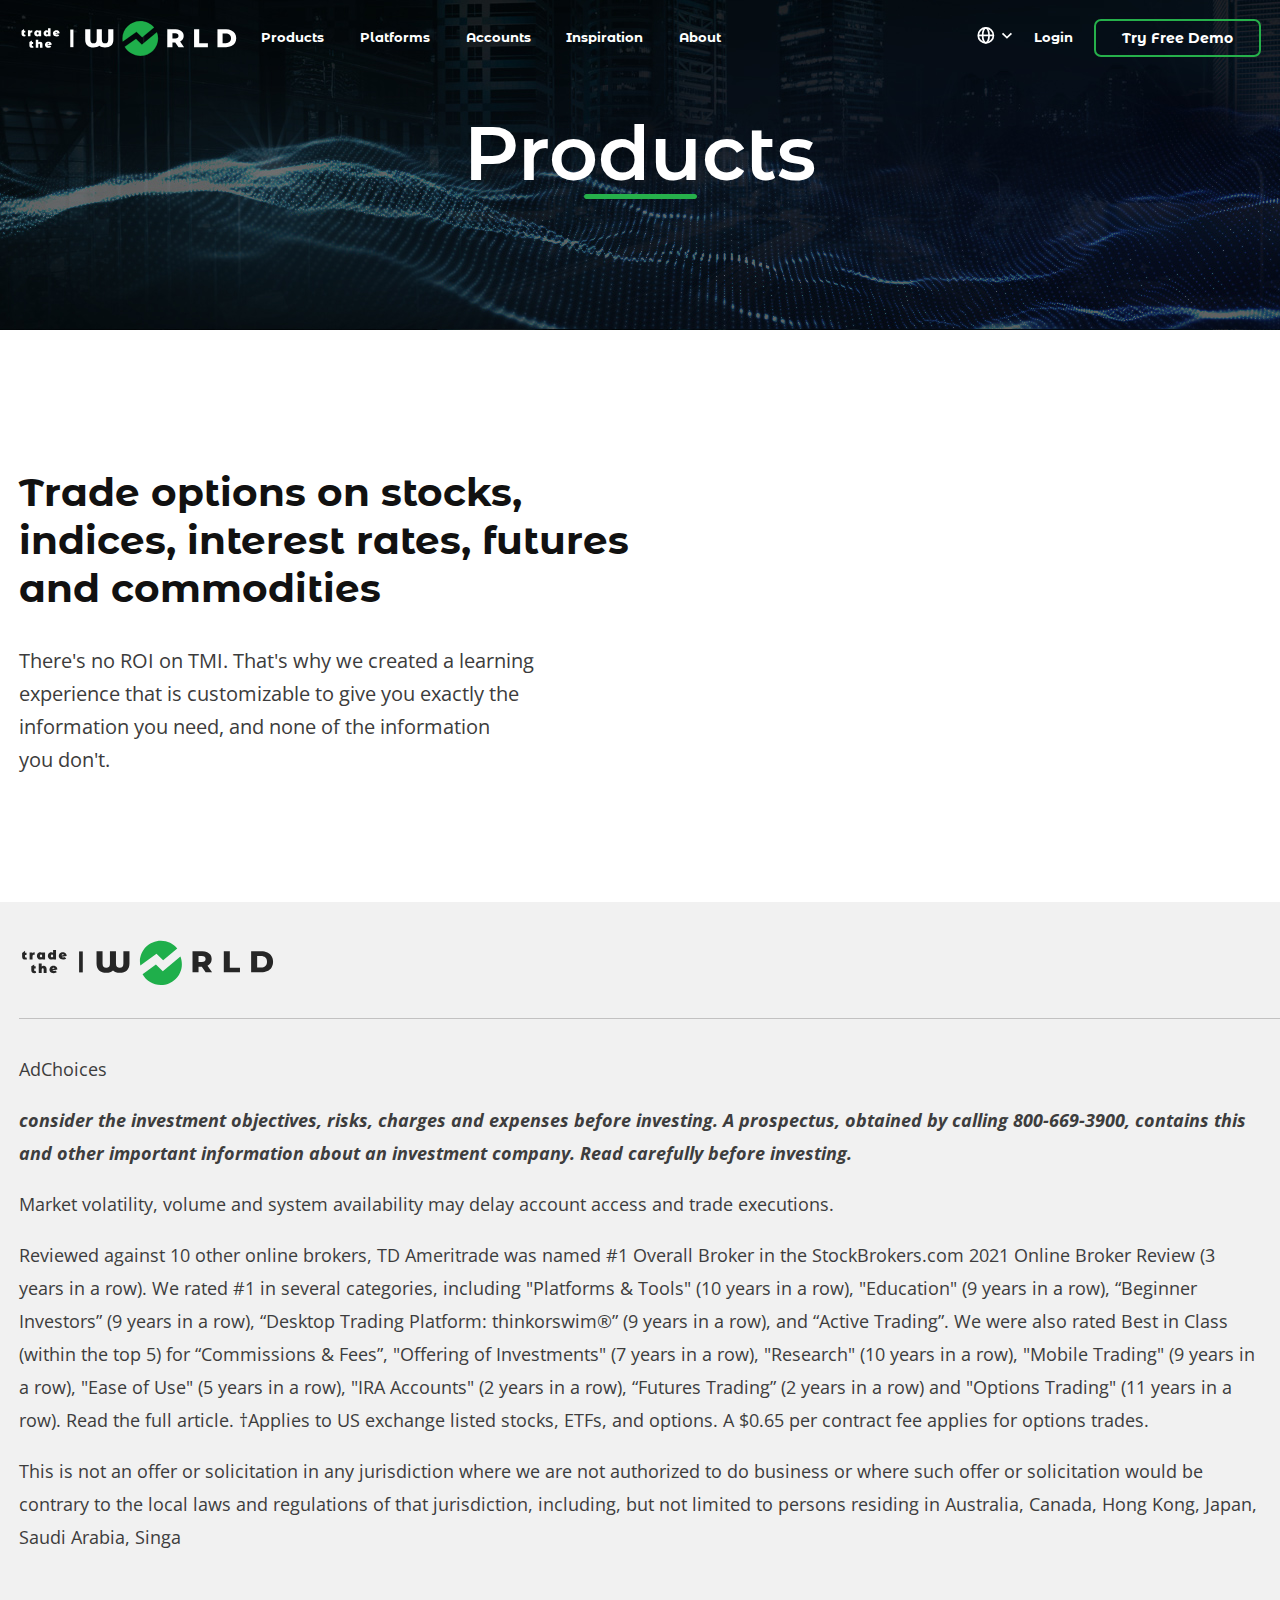
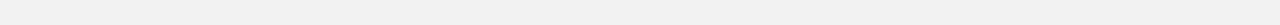
<file: Products.html>
<!DOCTYPE html>
<html lang="en">

<head>
    <meta charset="UTF-8">
    <meta http-equiv="X-UA-Compatible" content="IE=edge">
    <meta name="viewport" content="width=device-width, initial-scale=1.0">
    <title>Products</title>
    <meta name="description"
        content="Explore TD Ameritrade, the best online broker for online stock trading, long-term investing, and retirement planning.">
    <link rel="stylesheet" href="mystyle.css">
    <link rel="preconnect" href="https://fonts.googleapis.com">
    <link rel="preconnect" href="https://fonts.gstatic.com" crossorigin>
    <link
        href="https://fonts.googleapis.com/css2?family=Montserrat+Alternates:ital,wght@0,600;0,700;0,800;0,900;1,700&family=Open+Sans:wght@300;400&display=swap"
        rel="stylesheet">
</head>

<body>
    <header>
        <div class="navSection">
            <div class="navInnerSection">
                <a href="index.html" style="float: left;">
                    <img src="images/logo.svg" alt="Trade The World Logo" width="220">
                </a>
                <!-- Left categoryst -->
                <div class="leftCategorys">

                    <a href="Products.html" style="text-decoration: none;">
                        <div style=" display: block;">
                            <label>Products</label>
                        </div>
                    </a>

                    <a href="Platforms.html" style="text-decoration: none;">
                        <div style="display: block;">
                            <label>Platforms</label>
                        </div>
                    </a>

                    <a href="Accounts.html" style="text-decoration: none;">
                        <div style="display: block;">
                            <label>Accounts</label>
                        </div>
                    </a>

                    <a href="Inspiration.html" style="text-decoration: none;">
                        <div style="display: block;">
                            <label>Inspiration</label>
                        </div>
                    </a>

                    <a href="About.html" style="text-decoration: none;">
                        <div style="display: block;">
                            <label>About</label>
                        </div>
                    </a>

                </div>
                <!-- right object -->
                <div class="rightNav">

                    <a href="https://www.hackampus.com/">
                        <button class="button3 buttonB">Try Free Demo</button>
                    </a>
                    <div class="loginNav"><a href="#">Login</a></div>
                    <div class="languages" width="41"><a href="#"><img src="images/languages.svg"
                                alt="Trade The World Logo" width="36"></a>
                    </div>



                </div>
            </div>

        </div>

        <div class="hederBox">
            <div style="display: block;height: 270px;text-align: center;margin-top: 0px;">
                <h1>Products
                    <img src="images/line01.png"
                        style="display: block;margin-left: auto;margin-right: auto;margin-top: 10px;">

                </h1>
            </div>
        </div>
    </header>

    <!-- middel section -->
    <div class="middtelSection">

        <div class="middelSectionBox">
            <div class="textBoxMiddel">

                <h2>Trade options on stocks,
                    indices, interest rates, futures
                    and commodities </h2>

                <p>There's no ROI on TMI. That's why we created a learning<br>
                    experience that is customizable to give you exactly the<br>
                    information you need, and none of the information<br>
                    you don't.</p>

            </div>



            <div class="textBoxMiddelB"> <iframe width="541" height="305"
                    src="https://www.youtube.com/embed/f7yCZJKNfjE" title="YouTube video player" frameborder="0"
                    allow="accelerometer; autoplay; clipboard-write; encrypted-media; gyroscope; picture-in-picture"
                    allowfullscreen></iframe></div>

        </div>


    </div>



    <footer>
        <div class="footerBox">
            <a href="index.html">
                <img src="images/footerLogo.svg" width="257" alt="Trade The World Logo">
            </a>
            <img src="images/lineFooter.png" alt="Trade The World">


            <p style="margin-top: 30px;">AdChoices</p>

            <p style="font-style: oblique; text-align: justify;"><strong> consider the investment objectives, risks,
                    charges and expenses
                    before investing. A
                    prospectus,
                    obtained by
                    calling 800-669-3900, contains this<br> and other important information about an investment
                    company.
                    Read
                    carefully before
                    investing.</strong>
            </p>
            <p>Market volatility, volume and system availability may delay account access and trade executions.</p>
            <p>Reviewed against 10 other online brokers, TD Ameritrade was named #1 Overall Broker in the
                StockBrokers.com 2021 Online Broker Review (3 years in a row). We rated #1 in several categories,
                including "Platforms & Tools" (10 years in a row), "Education" (9 years in a row), “Beginner Investors”
                (9 years in a row), “Desktop Trading Platform: thinkorswim®” (9 years in a row), and “Active Trading”.
                We were also rated Best in Class (within the top 5) for “Commissions & Fees”, "Offering of Investments"
                (7 years in a row), "Research" (10 years in a row), "Mobile Trading" (9 years in a row), "Ease of Use"
                (5 years in a row), "IRA Accounts" (2 years in a row), “Futures Trading” (2 years in a row) and
                "Options
                Trading" (11 years in a row). Read the full article.
                †Applies to US exchange listed stocks, ETFs, and options. A $0.65 per contract fee applies for options
                trades.</p>
            <p>This is not an offer or solicitation in any jurisdiction where we are not authorized to do business
                or where such offer or solicitation would be contrary to the local laws and regulations of that
                jurisdiction, including, but not limited to persons residing in Australia, Canada, Hong Kong, Japan,
                Saudi Arabia, Singa</p>

        </div>


    </footer>
</body>

</html>
</file>
<file: mystyle.css>
body {

    padding: 0px 0px 0px 0px;
    margin: 0px;
}

header {
    height: 330px;
    width: 100%;
    background-image: url("images/content.jpg");
    background-position: center top;
    display: flex;
    align-items: flex-end;

}

.hederBox {

    height: 248px;
    width: 100%;
    display: flex;
    align-items: center;
    justify-content: center;
}

.hederBox h1 {
    font-size: 76px;
    text-align: center;
    display: block;

}

.navSection {
    position: absolute;
    width: 100%;
    padding-top: 26px;
    padding-bottom: 26px;
    height: 30px;
    display: block;
    top: 0px;
    display: flex;
    align-items: center;
    justify-content: center;
}



.navInnerSection {
    width: 1242px;
    display: block;
}

.topSection {
    display: block;
    background-image: url("images/topImage.jpg");
    width: 100%;
    height: 816px;


}



.inerSection {
    width: 100%;
    height: 816px;
    display: flex;
    align-items: center;
    justify-content: center;
}

.textBox {
    display: block;
    width: 1242px;
    padding-top: 20px;
    padding-bottom: 20px;



}

h1 {
    font-family: 'Montserrat Alternates', sans-serif;
    font-weight: 600;
    font-size: 44px;
    color: #ffffff;
    display: block;
    line-height: 62px;


}

h2 {
    font-family: 'Montserrat Alternates', sans-serif;
    font-weight: 700;
    font-size: 42px;
    color: #111111;
    display: block;


}

.row {
    display: block;
    width: 100%;
    height: 821px;
    margin-top: 0px;
    background-image: url('images/screens.png');
    background-position: 12% 63%;
    background-repeat: no-repeat;

}

p {
    font-family: 'Open Sans', sans-serif;
    font-weight: 400;
    font-size: 20px;
    color: #ffffff;
    line-height: 33px;

}



.button {

    border: none;
    color: white;
    padding: 16px 32px;
    text-align: center;
    text-decoration: none;
    display: inline-block;
    font-size: 16px;
    margin: 30px 2px;
    transition-duration: 0.4s;
    cursor: pointer;
    font-family: 'Montserrat Alternates',
        sans-serif;
    font-weight: 700;
    font-size: 16px;

}

.button1 {
    background-color: #26b04b;
    color: #ffffff;
    border: 2px solid #26b04b;
    border-radius: 7px;
}

.button1:hover {

    border: 2px solid #26b04b;
    background: rgba(76, 175, 80, 0.0);
    /* Green background with 30% opacity */

    color: #26b04b;
    border-radius: 7px;
}

.button2 {
    border: 2px solid #26b04b;
    background: rgba(76, 175, 80, 0.0);
    /* Green background with 30% opacity */

    color: #26b04b;
    border-radius: 7px;
}

.button2:hover {
    background-color: #26b04b;
    color: #ffffff;
    border: 2px solid #26b04b;
    border-radius: 7px;
}

.buttonB {
    float: right;

    border: none;
    color: white;
    padding: 8px 26px;
    text-align: center;
    text-decoration: none;
    display: inline;
    font-size: 14px !important;
    transition-duration: 0.4s;
    cursor: pointer;
    font-family: 'Montserrat Alternates',
        sans-serif;
    font-weight: 700;
    font-size: 16px;

}

.button3 {
    border: 2px solid #26b04b;
    background: rgba(76, 175, 80, 0.0);
    /* Green background with 30% opacity */

    color: #ffffff;
    border-radius: 7px;
}

.button3:hover {
    background-color: #26b04b;
    color: #ffffff;
    border: 2px solid #26b04b;
    border-radius: 7px;
}

.rightNav {

    width: 302px;
    float: right;
    display: block;
    height: 40px;


}

.loginNav {
    width: 81px;
    display: block;
    padding-top: 10px;
    padding-bottom: 10px;
    cursor: pointer;
    float: right;
}

.loginNav a {
    text-align: center;
    display: block;
    font-family: 'Montserrat Alternates',
        sans-serif;
    font-weight: 700;
    font-size: 13px;
    color: #ffffff;
    text-decoration: none;
}

.loginNav a:hover {
    text-align: center;
    color: #26b04b;
    text-decoration: none;
}



.languages {
    float: right;
    display: block;
    padding-top: 8px;
    padding-bottom: 8px;
    margin-top: 0px;

}

.leftCategorys {
    margin-left: 22px;
    float: left;
    width: 460px;
    height: 37px;
    display: flex;
    justify-content: space-between;
    align-items: center;
}

.leftCategorys label {
    cursor: pointer;
    text-align: center;
    display: block;
    font-family: 'Montserrat Alternates',
        sans-serif;
    font-weight: 700;
    font-size: 13px;
    color: #ffffff;
    text-decoration: none;
}

.leftCategorys label:hover {
    text-align: center;
    color: #26b04b;
    text-decoration: none;


}

.educationText {
    width: 531px;
    padding-top: 25px;
    padding-bottom: 25px;
}

.educationPosition {
    display: flex;
    justify-content: right;
    align-items: center;
    height: 821px;
    width: 1242px;
    margin-left: auto;
    margin-right: auto;


}

.educationPosition p {
    color: #3c3c3c;
}

.educationText button {

    margin-top: 16px;
}

footer {

    height: 723px;
    width: 100%;
    background-color: #f1f1f1;
}

.footerBox {
    width: 1242px;
    padding-top: 24px;
    padding-bottom: 24px;
    margin-left: auto;
    margin-right: auto;
}

.footerBox p {
    font-size: 18px;
    color: #3d3d3d;
}

.leftCategorys div {
    padding-top: 20px !important;
    padding-bottom: 20px !important;
}

.middtelSection {

    min-height: 572px;
    width: 100%;
    display: flex;
    align-items: center;
    justify-content: center;
}

.middelSectionBox {
    width: 1242px;
    min-height: 572px;
    display: flex;
    justify-content: space-between;
    align-items: center;

}

.textBoxMiddel {

    width: 610px;
}

.textBoxMiddelB {
    height: 339px;
    width: 610px;

    display: flex;
    align-items: center;
    justify-content: right;
}

.textBoxMiddel h2 {

    font-size: 39px;
}

.textBoxMiddel p {
    color: #3c3c3c;
    font-size: 20px;
}
</file>
